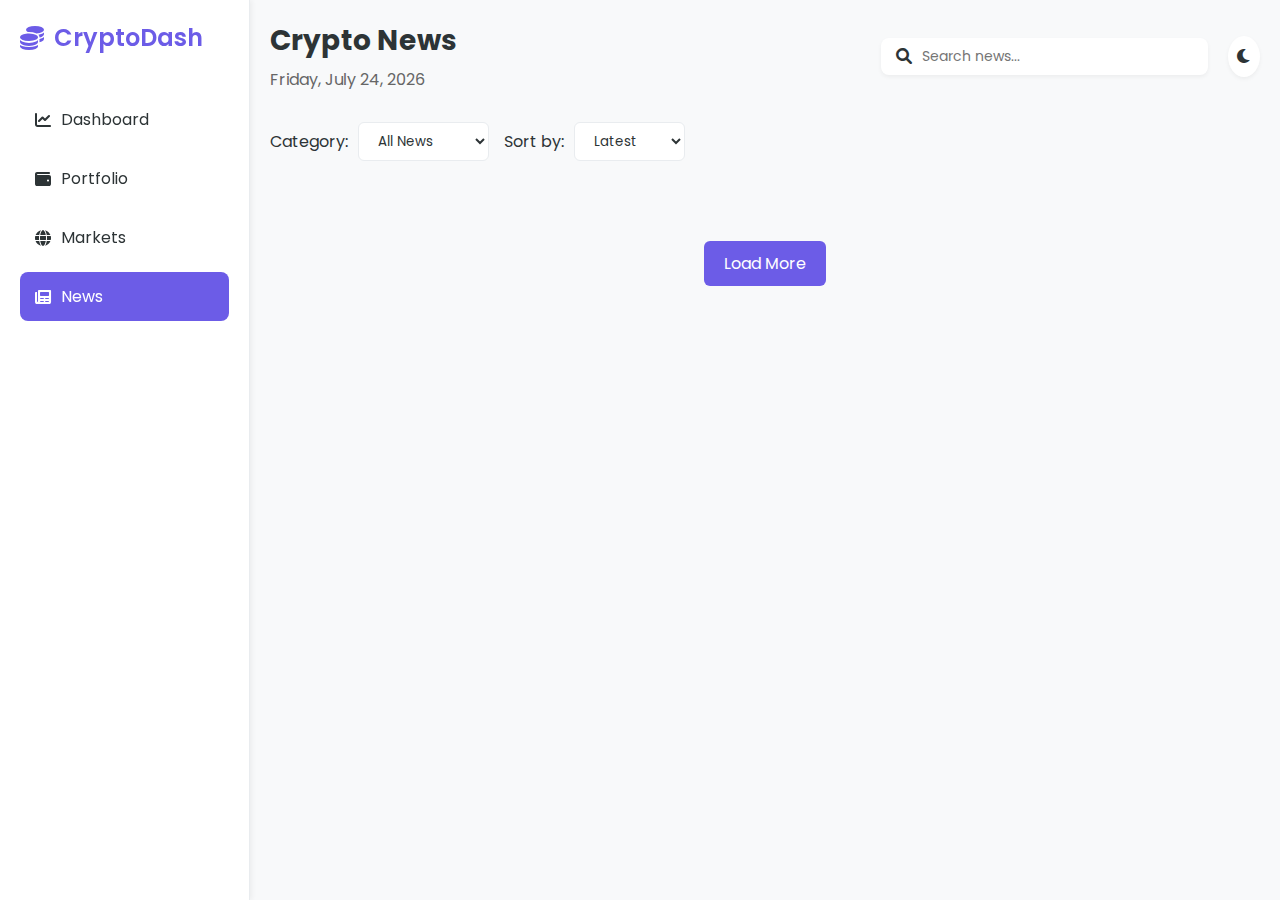
<file: crypto-dashboard/news.html>
<!DOCTYPE html>
<html lang="en">
<head>
    <meta charset="UTF-8">
    <meta name="viewport" content="width=device-width, initial-scale=1.0">
    <title>News - Crypto Dashboard</title>
    <link rel="stylesheet" href="css/style.css">
    <link rel="stylesheet" href="https://cdnjs.cloudflare.com/ajax/libs/font-awesome/6.0.0/css/all.min.css">
    <link href="https://fonts.googleapis.com/css2?family=Poppins:wght@300;400;500;600;700&display=swap" rel="stylesheet">
    <style>
        .news-grid {
            display: grid;
            gap: 20px;
        }

        .news-filters {
            display: flex;
            gap: 15px;
            margin-bottom: 20px;
            flex-wrap: wrap;
        }

        .filter-group {
            display: flex;
            align-items: center;
            gap: 10px;
        }

        .filter-group select {
            padding: 8px 15px;
            border: 1px solid var(--border-color);
            border-radius: 6px;
            background: var(--card-background);
            color: var(--text-color);
            outline: none;
        }

        .news-container {
            display: grid;
            grid-template-columns: repeat(auto-fill, minmax(300px, 1fr));
            gap: 20px;
        }

        .news-card {
            background: var(--card-background);
            border-radius: 12px;
            overflow: hidden;
            box-shadow: 0 2px 4px rgba(0, 0, 0, 0.05);
            transition: transform 0.3s ease;
        }

        .news-card:hover {
            transform: translateY(-5px);
        }

        .news-image {
            width: 100%;
            height: 200px;
            object-fit: cover;
        }

        .news-content {
            padding: 20px;
        }

        .news-source {
            display: flex;
            align-items: center;
            gap: 10px;
            margin-bottom: 10px;
        }

        .source-image {
            width: 20px;
            height: 20px;
            border-radius: 50%;
        }

        .source-name {
            font-size: 14px;
            color: var(--text-color);
            opacity: 0.7;
        }

        .news-title {
            font-size: 18px;
            font-weight: 600;
            margin-bottom: 10px;
            color: var(--text-color);
            display: -webkit-box;
            -webkit-line-clamp: 2;
            -webkit-box-orient: vertical;
            overflow: hidden;
        }

        .news-description {
            font-size: 14px;
            color: var(--text-color);
            opacity: 0.8;
            margin-bottom: 15px;
            display: -webkit-box;
            -webkit-line-clamp: 3;
            -webkit-box-orient: vertical;
            overflow: hidden;
        }

        .news-meta {
            display: flex;
            justify-content: space-between;
            align-items: center;
            font-size: 14px;
            color: var(--text-color);
            opacity: 0.7;
        }

        .news-tags {
            display: flex;
            gap: 5px;
            margin-bottom: 15px;
        }

        .tag {
            padding: 4px 8px;
            background: var(--primary-color);
            color: white;
            border-radius: 4px;
            font-size: 12px;
        }

        .read-more {
            display: inline-block;
            padding: 8px 15px;
            background: var(--primary-color);
            color: white;
            text-decoration: none;
            border-radius: 6px;
            font-size: 14px;
            transition: background 0.3s ease;
        }

        .read-more:hover {
            background: var(--secondary-color);
        }

        .loading {
            text-align: center;
            padding: 20px;
        }

        .loading i {
            font-size: 24px;
            color: var(--primary-color);
            animation: spin 1s linear infinite;
        }

        @keyframes spin {
            0% { transform: rotate(0deg); }
            100% { transform: rotate(360deg); }
        }

        .load-more {
            display: block;
            margin: 20px auto;
            padding: 10px 20px;
            background: var(--primary-color);
            color: white;
            border: none;
            border-radius: 6px;
            cursor: pointer;
            font-size: 16px;
            transition: background 0.3s ease;
        }

        .load-more:hover {
            background: var(--secondary-color);
        }
    </style>
</head>
<body>
    <div class="container">
        <!-- Sidebar -->
        <nav class="sidebar">
            <div class="logo">
                <i class="fas fa-coins"></i>
                <span>CryptoDash</span>
            </div>
            <ul class="nav-links">
                <li>
                    <a href="index.html">
                        <i class="fas fa-chart-line"></i>
                        <span>Dashboard</span>
                    </a>
                </li>
                <li>
                    <a href="portfolio.html">
                        <i class="fas fa-wallet"></i>
                        <span>Portfolio</span>
                    </a>
                </li>
                <li>
                    <a href="markets.html">
                        <i class="fas fa-globe"></i>
                        <span>Markets</span>
                    </a>
                </li>
                <li class="active">
                    <a href="news.html">
                        <i class="fas fa-newspaper"></i>
                        <span>News</span>
                    </a>
                </li>
            </ul>
        </nav>

        <!-- Main Content -->
        <main class="main-content">
            <header>
                <div class="header-left">
                    <h1>Crypto News</h1>
                    <p class="date"></p>
                </div>
                <div class="header-right">
                    <div class="search-box">
                        <i class="fas fa-search"></i>
                        <input type="text" id="searchInput" placeholder="Search news...">
                    </div>
                    <div class="theme-toggle">
                        <i class="fas fa-moon"></i>
                    </div>
                </div>
            </header>

            <div class="news-grid">
                <!-- News Filters -->
                <div class="news-filters">
                    <div class="filter-group">
                        <label for="category">Category:</label>
                        <select id="category">
                            <option value="all">All News</option>
                            <option value="general">General</option>
                            <option value="technology">Technology</option>
                            <option value="business">Business</option>
                            <option value="defi">DeFi</option>
                            <option value="nft">NFT</option>
                        </select>
                    </div>
                    <div class="filter-group">
                        <label for="sortBy">Sort by:</label>
                        <select id="sortBy">
                            <option value="date">Latest</option>
                            <option value="popularity">Popular</option>
                            <option value="relevance">Relevant</option>
                        </select>
                    </div>
                </div>

                <!-- News Container -->
                <div class="news-container" id="newsContainer">
                    <!-- News cards will be populated by JavaScript -->
                </div>

                <!-- Load More Button -->
                <button class="load-more" id="loadMore">Load More</button>
            </div>
        </main>
    </div>

    <script src="js/news.js"></script>
</body>
</html>
</file>
<file: crypto-dashboard/css/style.css>
/* Reset and Base Styles */
* {
    margin: 0;
    padding: 0;
    box-sizing: border-box;
    font-family: 'Poppins', sans-serif;
}

:root {
    --primary-color: #6c5ce7;
    --secondary-color: #a55eea;
    --background-color: #f8f9fa;
    --card-background: #ffffff;
    --text-color: #2d3436;
    --sidebar-color: #ffffff;
    --hover-color: #f1f2f6;
    --border-color: #e9ecef;
    --positive-color: #00b894;
    --negative-color: #d63031;
}

body {
    background-color: var(--background-color);
    color: var(--text-color);
}

.container {
    display: flex;
    min-height: 100vh;
}

/* Sidebar Styles */
.sidebar {
    width: 250px;
    background-color: var(--sidebar-color);
    padding: 20px;
    border-right: 1px solid var(--border-color);
    position: fixed;
    height: 100vh;
    box-shadow: 2px 0 5px rgba(0, 0, 0, 0.05);
}

.logo {
    display: flex;
    align-items: center;
    gap: 10px;
    font-size: 24px;
    font-weight: 600;
    color: var(--primary-color);
    margin-bottom: 40px;
}

.nav-links {
    list-style: none;
}

.nav-links li {
    margin-bottom: 10px;
}

.nav-links a {
    display: flex;
    align-items: center;
    gap: 10px;
    padding: 12px 15px;
    text-decoration: none;
    color: var(--text-color);
    border-radius: 8px;
    transition: all 0.3s ease;
}

.nav-links a:hover,
.nav-links li.active a {
    background-color: var(--primary-color);
    color: white;
}

/* Main Content Styles */
.main-content {
    flex: 1;
    margin-left: 250px;
    padding: 20px;
}

header {
    display: flex;
    justify-content: space-between;
    align-items: center;
    margin-bottom: 30px;
}

.header-left h1 {
    font-size: 28px;
    margin-bottom: 5px;
}

.date {
    color: #666;
}

.header-right {
    display: flex;
    gap: 20px;
    align-items: center;
}

.search-box {
    display: flex;
    align-items: center;
    background: var(--card-background);
    padding: 8px 15px;
    border-radius: 8px;
    box-shadow: 0 2px 4px rgba(0, 0, 0, 0.05);
}

.search-box input {
    border: none;
    outline: none;
    margin-left: 10px;
    font-size: 14px;
}

.theme-toggle {
    cursor: pointer;
    padding: 8px;
    border-radius: 50%;
    background: var(--card-background);
    box-shadow: 0 2px 4px rgba(0, 0, 0, 0.05);
}

/* Dashboard Grid */
.dashboard-grid {
    display: grid;
    gap: 20px;
    grid-template-columns: 1fr;
}

/* Price Cards */
.price-cards {
    display: grid;
    grid-template-columns: repeat(auto-fit, minmax(250px, 1fr));
    gap: 20px;
    margin-bottom: 20px;
}

.card {
    background: var(--card-background);
    padding: 20px;
    border-radius: 12px;
    box-shadow: 0 2px 4px rgba(0, 0, 0, 0.05);
    transition: transform 0.3s ease;
}

.card:hover {
    transform: translateY(-5px);
}

.card-header {
    display: flex;
    align-items: center;
    gap: 10px;
    margin-bottom: 15px;
}

.card-header i {
    font-size: 24px;
    color: var(--primary-color);
}

.card-header img {
    width: 24px;
    height: 24px;
}

.price {
    font-size: 24px;
    font-weight: 600;
    margin-bottom: 5px;
}

.change {
    font-size: 14px;
    color: var(--positive-color);
}

.change.negative {
    color: var(--negative-color);
}

/* Chart Container */
.chart-container {
    background: var(--card-background);
    padding: 20px;
    border-radius: 12px;
    box-shadow: 0 2px 4px rgba(0, 0, 0, 0.05);
    margin-bottom: 20px;
    height: 400px;
    position: relative;
}

#priceChart {
    width: 100% !important;
    height: 100% !important;
}

.chart-header {
    display: flex;
    justify-content: space-between;
    align-items: center;
    margin-bottom: 20px;
}

.chart-controls {
    display: flex;
    gap: 10px;
}

.chart-controls select {
    padding: 8px 15px;
    border: 1px solid var(--border-color);
    border-radius: 6px;
    outline: none;
    font-size: 14px;
    background: var(--card-background);
    color: var(--text-color);
    cursor: pointer;
}

.chart-controls select:hover {
    border-color: var(--primary-color);
}

/* Market Overview */
.market-overview {
    background: var(--card-background);
    padding: 20px;
    border-radius: 12px;
    box-shadow: 0 2px 4px rgba(0, 0, 0, 0.05);
}

.market-overview h2 {
    margin-bottom: 20px;
}

.market-table {
    overflow-x: auto;
}

table {
    width: 100%;
    border-collapse: collapse;
}

th, td {
    padding: 12px;
    text-align: left;
    border-bottom: 1px solid var(--border-color);
}

th {
    font-weight: 500;
    color: #666;
}

/* Dark Theme */
body.dark-theme {
    --background-color: #1a1a1a;
    --card-background: #2d2d2d;
    --text-color: #ffffff;
    --sidebar-color: #2d2d2d;
    --hover-color: #3d3d3d;
    --border-color: #404040;
}

/* Responsive Design */
@media (max-width: 768px) {
    .sidebar {
        width: 70px;
        padding: 15px 10px;
    }

    .sidebar .logo span,
    .sidebar .nav-links span {
        display: none;
    }

    .main-content {
        margin-left: 70px;
    }

    .price-cards {
        grid-template-columns: 1fr;
    }
}
</file>
